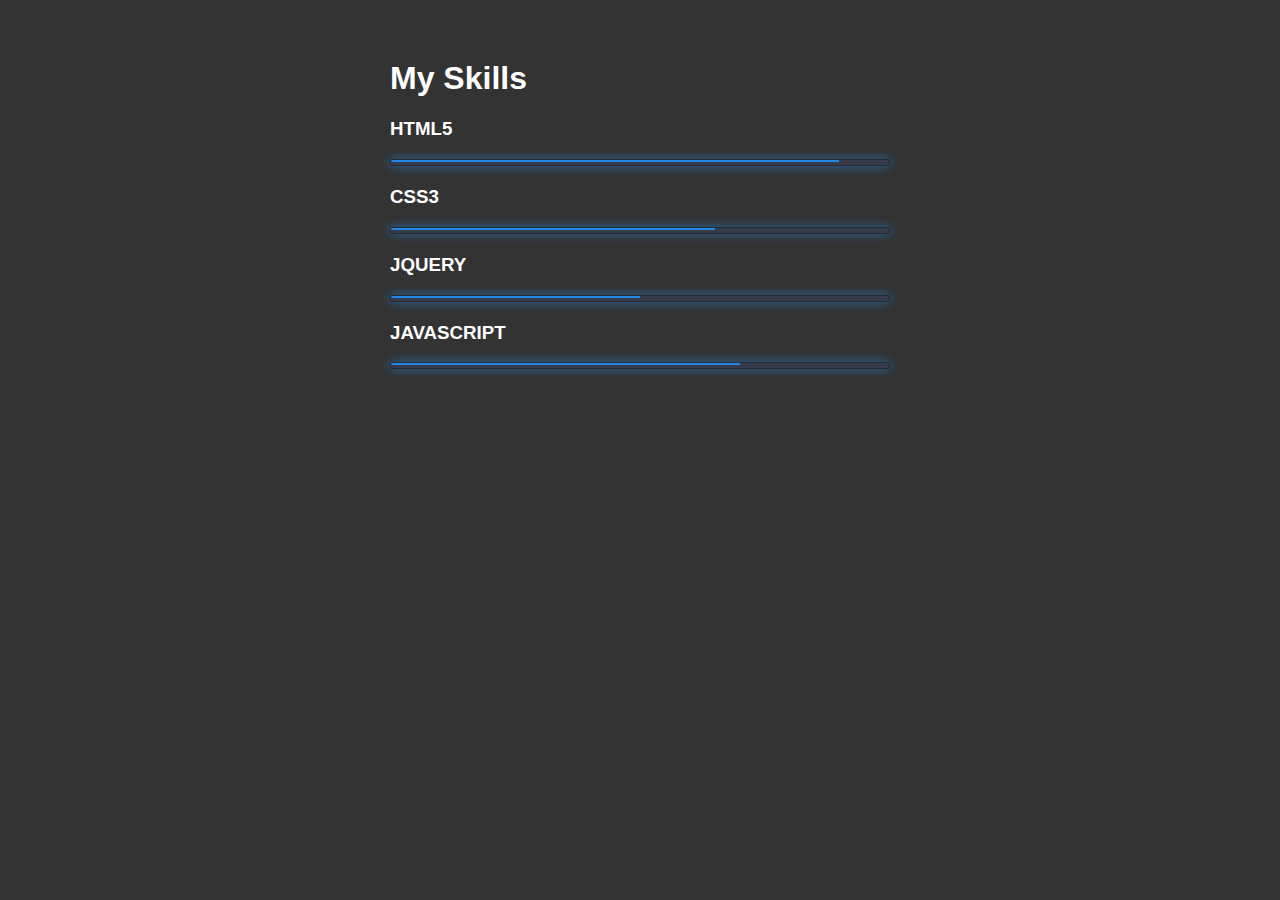
<file: Barra-de-skills/Barra-01/index.html>
<!DOCTYPE html>
<html lang="en">
<head>
	<meta charset="UTF-8">
	<meta name="viewport" content="width=device-width, initial-scale=1.0">
	<title>Document</title>
	<link rel="stylesheet" href="style.css">
</head>
<body>
	<div class="skills">
		<h1>My Skills</h1>
		<li>
			<h3>HTML5</h3><span class="bar"><span class="html"></span></span>
		</li>

		<li>
			<h3>CSS3</h3><span class="bar"><span class="css"></span></span>
		</li>

		<li>
			<h3>JQUERY</h3><span class="bar"><span class="jquery"></span></span>
		</li>

		<li>
			<h3>JAVASCRIPT</h3><span class="bar"><span class="javascript"></span></span>
		</li>
	</div>
</body>
</html>
</file>
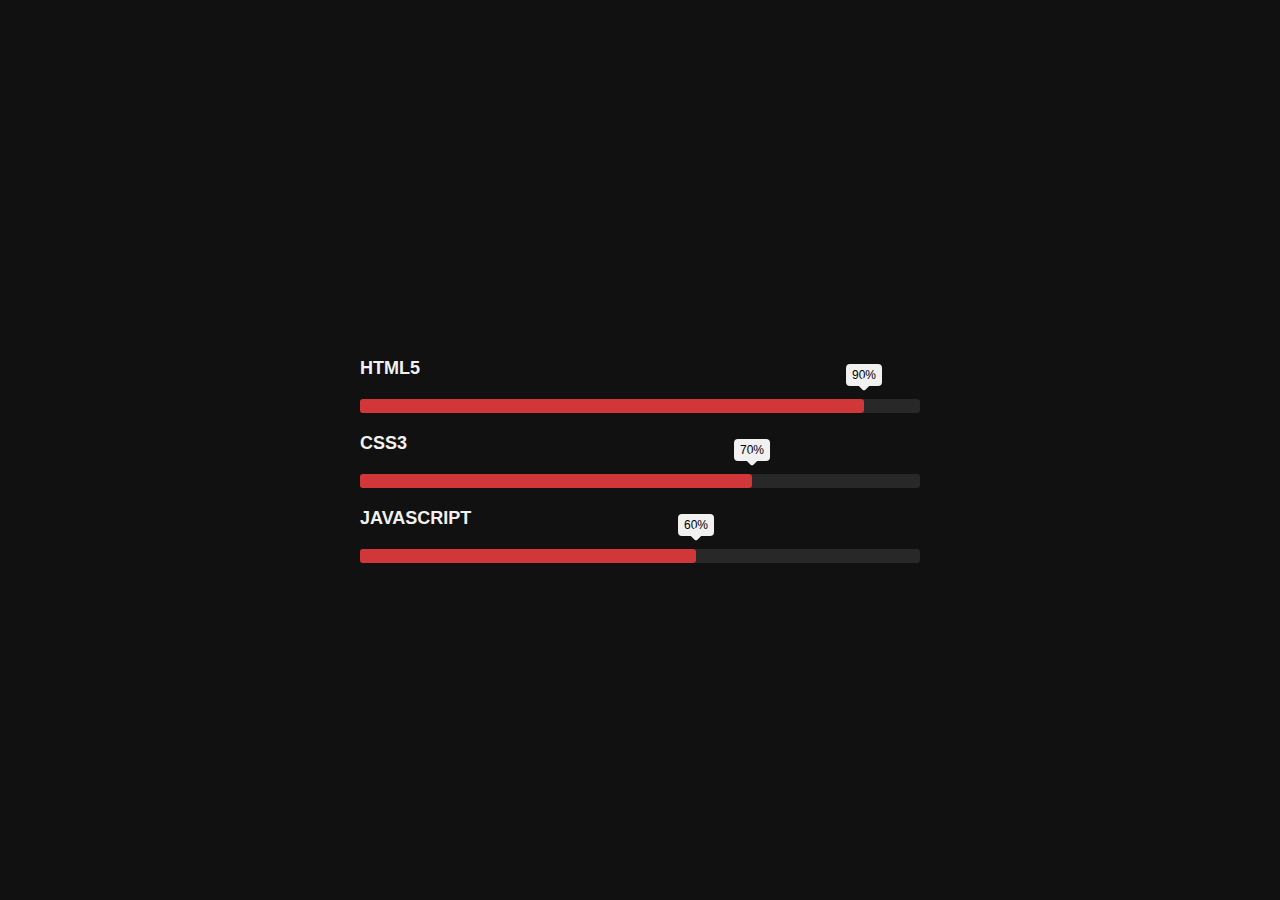
<file: Barra-de-skills/Barra-02/index.html>
<!DOCTYPE html>
<html lang="en">
<head>
	<meta charset="UTF-8">
	<meta name="viewport" content="width=device-width, initial-scale=1.0">
	<title>Skills bar</title>
	<link rel="stylesheet" href="style.css">
</head>
<body>
	<div class="skills">
		<div class="skill">
			<div class="skill-name">HTML5</div>
			<div class="skill-bar">
				<div class="skill-per" per="90%"  style="max-width: 90%"></div>
			</div>
		</div>

		<div class="skill">
			<div class="skill-name">CSS3</div>
			<div class="skill-bar">
				<div class="skill-per" per="70%"  style="max-width: 70%"></div>
			</div>
		</div>

		<div class="skill">
			<div class="skill-name">Javascript</div>
			<div class="skill-bar">
				<div class="skill-per" per="60%"  style="max-width: 60%"></div>
			</div>
		</div>
	</div>
</body>
</html>
</file>
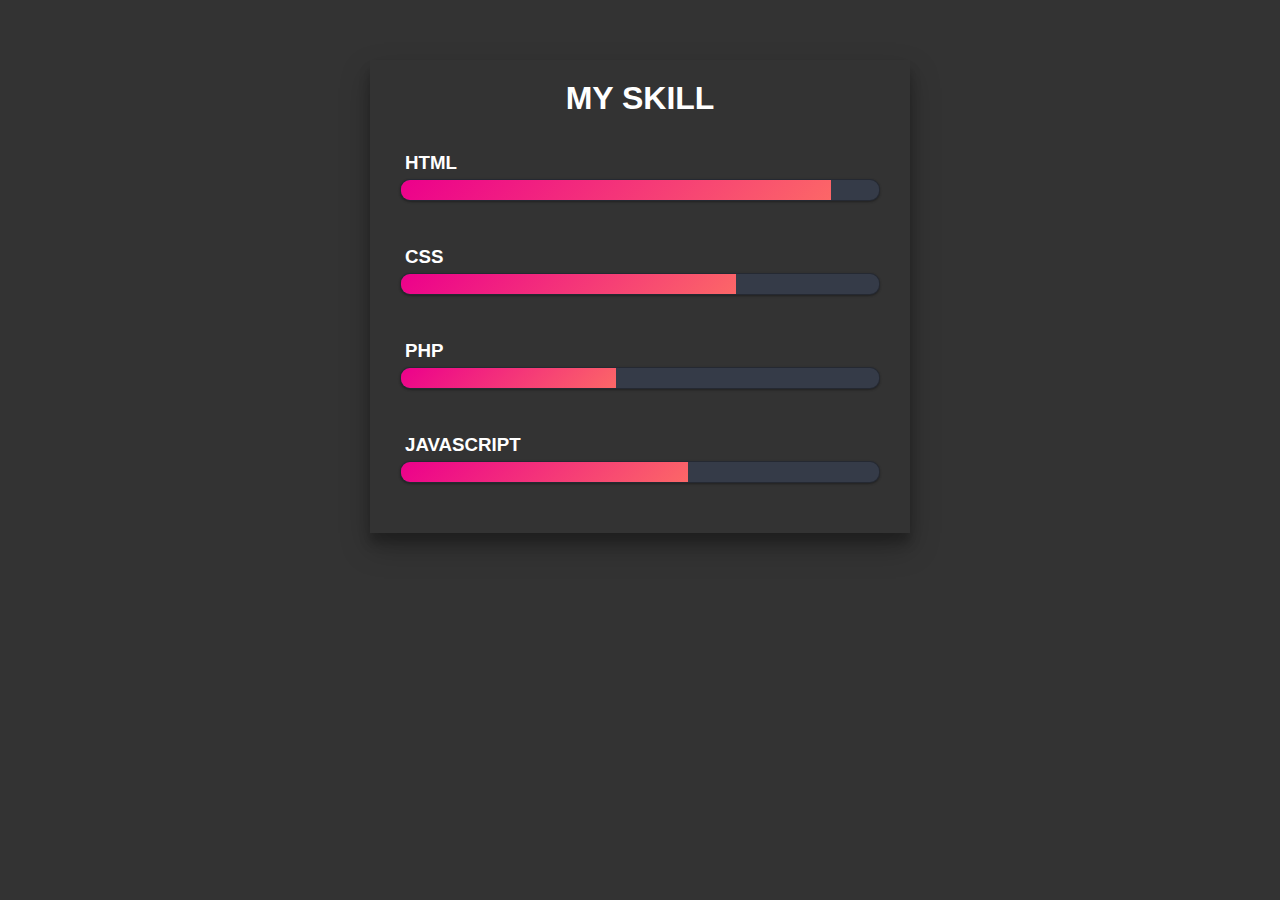
<file: Barra-de-skills/Barra-03/index.html>
<!DOCTYPE html>
<html lang="en">
<head>
	<meta charset="UTF-8">
	<meta name="viewport" content="width=device-width, initial-scale=1.0">
	<title>Document</title>
	<link rel="stylesheet" href="style.css">
</head>
<body>
	<div class="skill">
		<h1>My Skill</h1>

		<li><h3>html</h3>
          <span class="bar"><span class="html"></span></span>

		</li>

		<li><h3>css</h3>
          <span class="bar"><span class="css"></span></span>

		</li>

		<li><h3>php</h3>
          <span class="bar"><span class="php"></span></span>

		</li>

		<li><h3>javascript</h3>
          <span class="bar"><span class="javascript"></span></span>

		</li>
	</div>
</body>
</html>
</file>
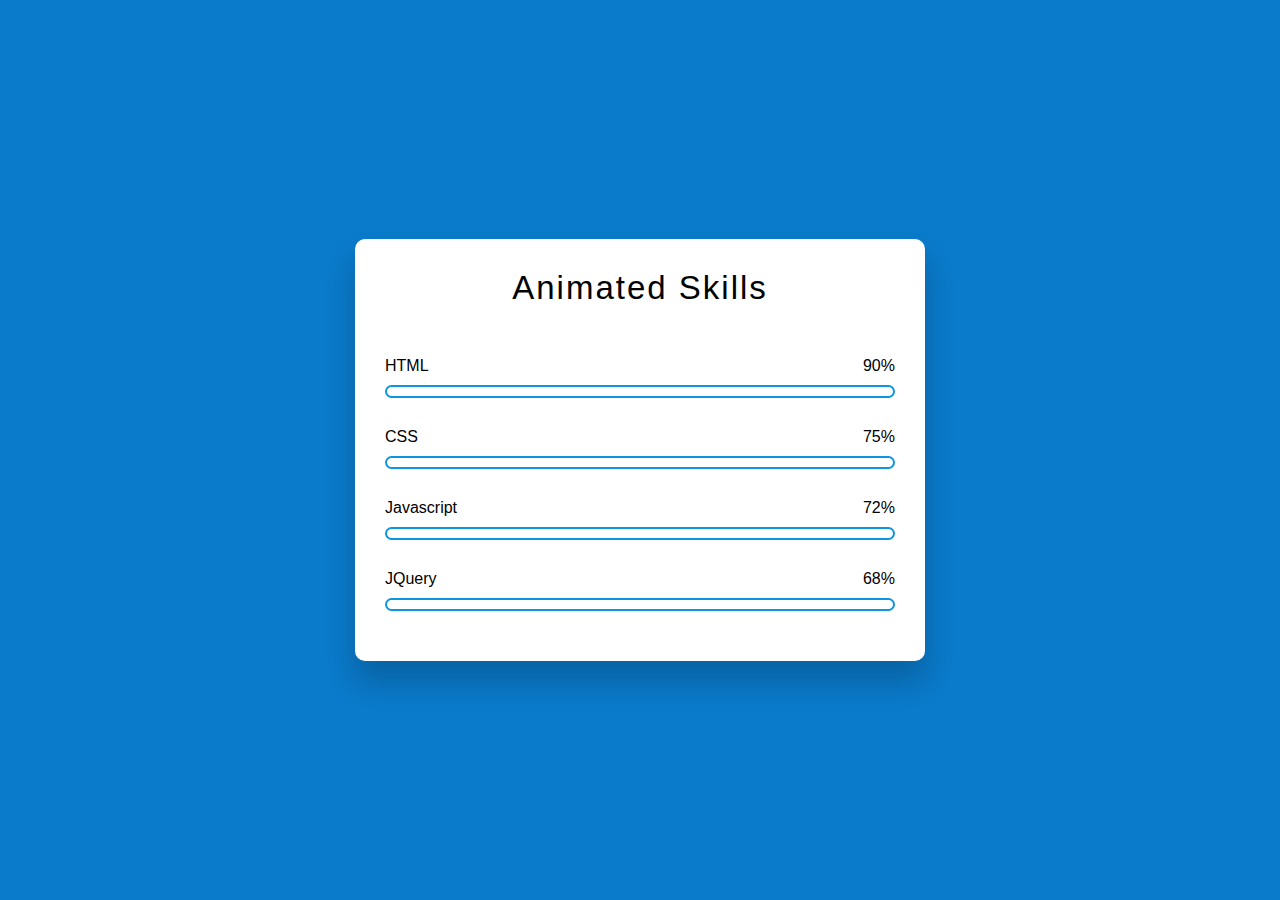
<file: Barra-de-skills/Barra-04/index.html>
<!DOCTYPE html>
<html lang="en">
<head>
	<meta charset="UTF-8">
	<meta name="viewport" content="width=device-width, initial-scale=1.0">
	<title>Document</title>
	<link rel="stylesheet" href="css.css">
</head>
<body>
	<div class="wrapper">
		<div class="container">
			<h2>Animated Skills</h2>
			<!-- 1st skills bar --->
			
			<div class="skills">
				<div class="details">
					<span>HTML</span>
					<span>90%</span>
				</div>
				<div class="bar">
					<div id="html-bar"></div>
				</div>
			</div>
              <!-- 2st skills bar --->
			<div class="skills">
				<div class="details">
					<span>CSS</span>
					<span>75%</span>
				</div>
				<div class="bar">
					<div id="css-bar"></div>
				</div>
			</div>

            <!-- 3st skills bar --->
			<div class="skills">
				<div class="details">
					<span>Javascript</span>
					<span>72%</span>
				</div>
				<div class="bar">
					<div id="javascript-bar"></div>
				</div>
			</div>
                 <!-- 4st skills bar --->
				<div class="skills">
				<div class="details">
					<span>JQuery</span>
					<span>68%</span>
				</div>
				<div class="bar">
					<div id="jquery-bar"></div>
				</div>
			</div>
		</div>
	</div>
</body>
</html>
</file>
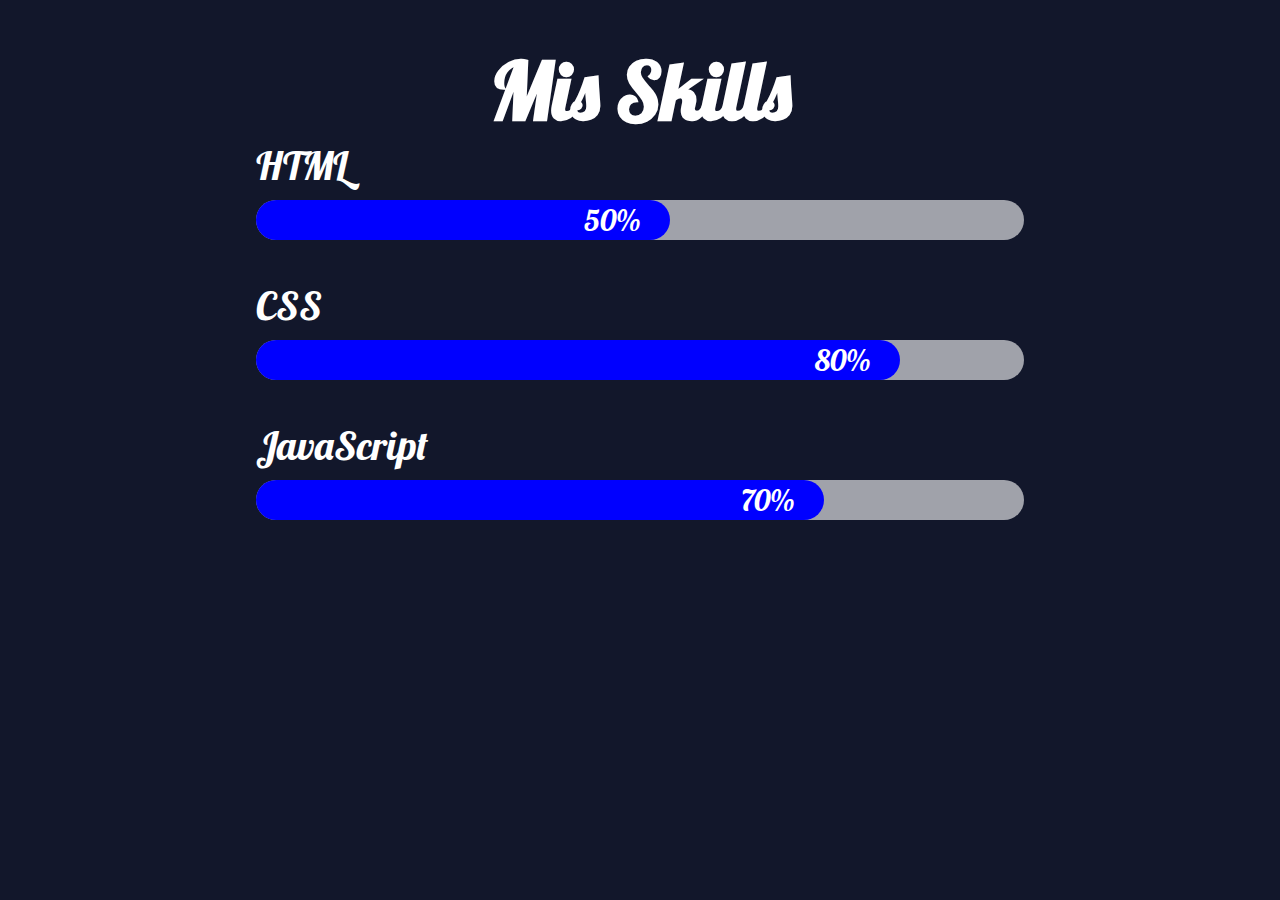
<file: Barra-de-skills/Barra-05/index.html>
<!DOCTYPE html>
<html lang="en">
<head>
	<meta charset="UTF-8">
	<meta name="viewport" content="width=device-width, initial-scale=1.0">
	<title>Document</title>
	<link rel="stylesheet" type="text/css" href="style.css">
</head>
<body>
<h1>Mis Skills</h1>
<div class="skills-area">
	<div class="skill">
		<div class="skill-title">HTML</div>
		<div class="skill-bar"></div>
		<div class="html skill-fill">
			<span class="skill-percent">50%</span>
		</div>
	</div>

	<div class="skill">
		<div class="skill-title">CSS</div>
		<div class="skill-bar"></div>
		<div class="css skill-fill">
			<span class="skill-percent">80%</span>
		</div>
	</div>

	<div class="skill">
		<div class="skill-title">JavaScript</div>
		<div class="skill-bar"></div>
		<div class="js skill-fill">
			<span class="skill-percent">70%</span>
		</div>
	</div>
</div>
</body>
</html>
</file>
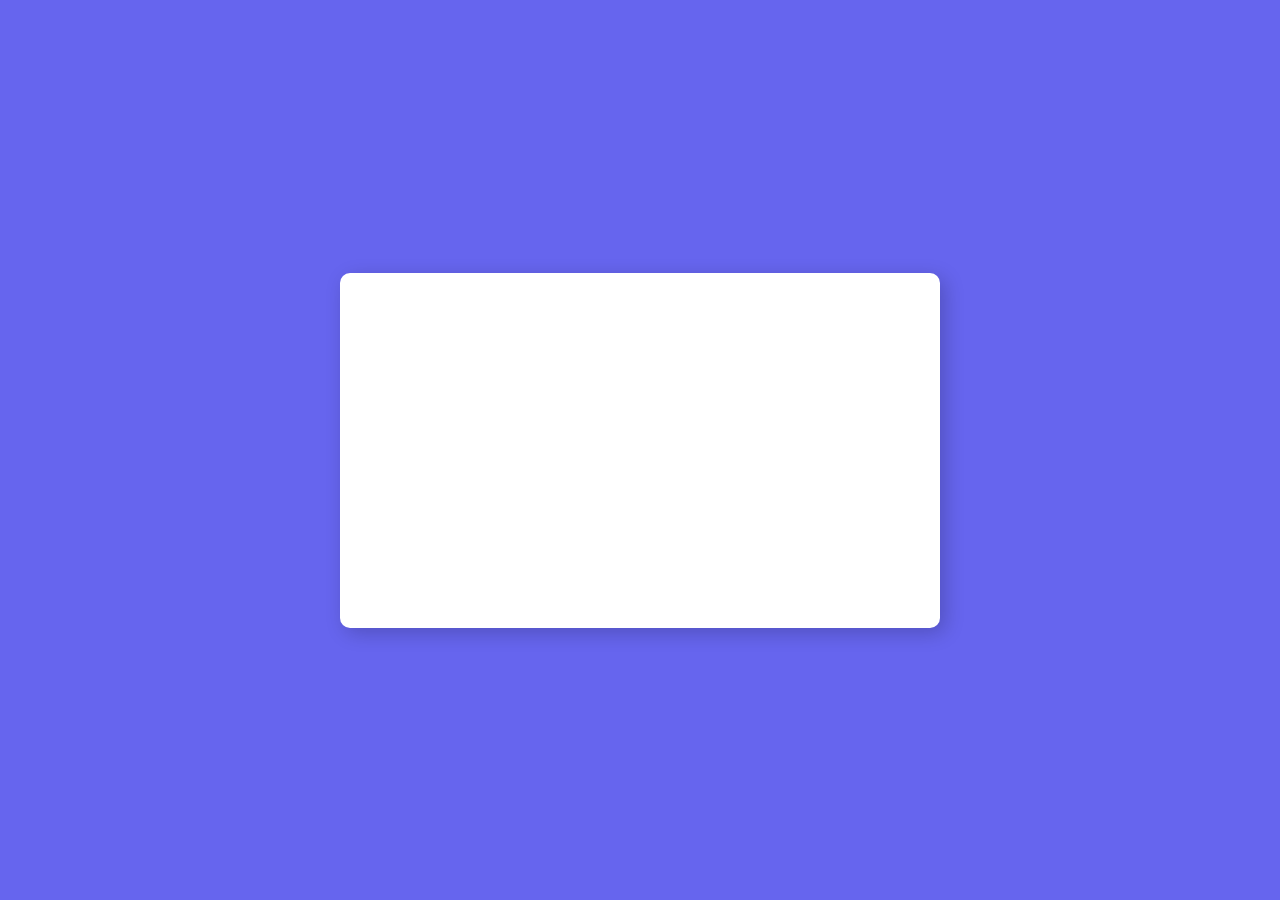
<file: Barra-de-skills/Barra-06/index.html>
<!DOCTYPE html>
<html lang="en">
<head>
	<meta charset="UTF-8">
	<meta name="viewport" content="width=device-width, initial-scale=1.0">
	<title>Document</title>
	<link rel="stylesheet" href="style.css">
</head>
<body>
	<div class="skills-bar">
		<div class="bar">
			<div class="info">
				<span>HTML</span>
			</div>
			<div class="progress-line html"><span></span></div>
		</div>

			<div class="bar">
			<div class="info">
				<span>Python</span>
			</div>
			<div class="progress-line python">
				<span></span>
			</div>
		</div>

		<div class="bar">
			<div class="info">
				<span>MySQL</span>
			</div>
			<div class="progress-line mysql"><span></span></div>
		</div>

			<div class="bar">
			<div class="info">
				<span>JQuery</span>
			</div>
			<div class="progress-line jquery"><span></span></div>
		</div>

			<div class="bar">
			<div class="info">
				<span>CSS</span>
			</div>
			<div class="progress-line css"><span></span></div>
		</div>
	</div>
</body>
</html>
</file>
<file: Barra-de-skills/Barra-01/style.css>
*{
	font-family: sans-serif;
	list-style: none;
	padding: 0;
}

body{
	background: #333;
}

.skills{
	width: 500px;
	margin: 60px auto;
	color: white;
}

.skills li{
	margin: 20px 0;
}

.bar{
	background: #353b48;
	display: block;
	height: 5px;
	border: 1px solid rgba(0,0,0,0.3);
	border-radius: 3px;
	overflow: hidden;
	box-shadow: 0 0 10px #2187e7b3;
}

.bar span{
	height: 2px;
	float: left;
	background: #2187e7;
}

.html{
	width: 90%;
	animation: html 2s;
}

.css{
	width: 65%;
	animation: css 2s;
}

.jquery{
	width: 50%;
	animation: jquery 2s;
}

.javascript{
	width: 70%;
	animation: javascript 2s;
}

@keyframes html{
	0%{
		width: 0%;
	}

	100%{
		width: 90%;
	}
}

@keyframes css{
	0%{
		width: 0%;
	}

	100%{
		width: 65%;
	}
}

@keyframes jquery{
	0%{
		width: 0%;
	}

	100%{
		width: 50%;
	}
}

@keyframes javascript{
	0%{
		width: 0%;
	}

	100%{
		width: 70%;
	}
}
</file>
<file: Barra-de-skills/Barra-02/style.css>
*{
	margin: 0;
	padding: 0;
	font-family: "Ubuntu",sans-serif;
	box-sizing: border-box;
}

body{
	min-height: 100vh;
	display: flex;
	align-items: center;
	justify-content: center;
	background: #111;
}

.skills{
	width: 100%;
	max-width: 600px;
	padding: 0 20px;
}

.skill-name{
	font-size: 18px;
	font-weight: 700;
	color: #f1f1f1;
	text-transform: uppercase;
	margin: 20px 0;
}

.skill-bar{
	height: 14px;
	background: #282828;
	border-radius: 3px;
}

.skill-per{
	height: 14px;
	background: #d13639;
	border-radius: 3px;
	position: relative;
	animation: fillBars 2.5s 1;

}

.skill-per::before{
	content: attr(per);
	position: absolute;
	padding: 4px 6px;
	background: #f1f1f1;
	border-radius: 4px;
	font-size: 12px;
	top: -35px;
	right: 0;
	transform: translateX(50%);
}

.skill-per::after{
	content: "";
	position: absolute;
	width: 10px;
	height: 10px;
	background: #f1f1f1;
	top: -20px;
	right: 0;
	transform: translateX(50%)  rotate(45deg);
	border-radius: 2px;

}


@keyframes fillBars{
	from{
		width: 0;
	}

	to{
		width: 100%;
	}
}
</file>
<file: Barra-de-skills/Barra-03/style.css>
*{
	font-family: Gill Sans,sans-serif;
	list-style: none;
	padding: 0;
	margin: 0;
}

body{
	background: #333;
	text-transform: uppercase;
}

h1{
text-align: center;
}

h3{
margin: 5px;
}

.skill{
	width: 500px;
	margin: 60px auto;
	color: #fff;
	padding: 20px;
	box-shadow: 0 14px 28px rgba(0,0,0, 0.25), 0 10px 10px rgba(0,0,0, 0.22);
}

.skill li{
	margin: 20px 0;
	padding: 10px;
}

.bar{
	background: #353b48;
	display: block;
	height: 20px;
	border: 1px solid rgba(0,0,0, 0.3);
	border-radius: 10px;
	overflow: hidden;
	box-shadow: 0 1px 3px rgba(0,0,0, 0.12), 0 1px 2px rgba(0,0,0, 0.24);
	transition: all 0.3s cubic-bezier(.25,.8,.25,1);

}

.bar:hover{
	box-shadow: 0 14px 28px rgba(0,0,0, 0.25), 0 10px 10px rgba(0,0,0, 0.22);
}

.bar span{
	height: 20px;
	float: left;
	background: linear-gradient(135deg,rgba(236,0,140,1)0%, rgba(252,103,103,1)100%);
}

.html{
	width: 90%;
	animation: html 3s;
}

.css{
	width: 70%;
	animation: css 3s;
}

.php{
	width: 45%;
	animation: php 3s;
}

.javascript{
	width: 60%;
	animation: javascript 3s;
}

@keyframes html{
	0%{
		width: 0%;
	}

	100%{
		width: 90%;
	}
}

@keyframes css{
	0%{
		width: 0%;
	}

	100%{
		width: 70%;
	}
}

@keyframes php{
	0%{
		width: 0%;
	}

	100%{
		width: 45%;
	}
}

@keyframes javascript{
	0%{
		width: 0%;
	}

	100%{
		width: 60%;
	}
}
</file>
<file: Barra-de-skills/Barra-04/css.css>
*{
	padding: 0;
	margin: 0;
	box-sizing: border-box;
}
body{
	background-color: #0a7aca;
}

.wrapper{
width: 40%;
min-width: 570px;
position: absolute;
transform: translate(-50%,-50%);
left: 50%;
top: 50%;
}

.container{
	width: 100%;
	background-color: white;
	padding: 30px 30px 50px;
	border-radius: 10px;
	box-shadow: 0 20px 30px rgba(0,0,0,0.2);

}

.container *{
	font-family: sans-serif;
	color: black;
	font-weight: 500;
}

h2{
	margin-bottom: 50px;
	font-size: 33px;
	text-align: center;
	font-weight: bold;
	letter-spacing: 2px;
}

.details{
	width: 100%;
	display: flex;
	justify-content: space-between;
	margin-bottom: 10px;
}

.bar{
	position: relative;
	border: 2px solid #0d96e0;
	border-radius: 20px;
}

.bar div{
	position: relative;
	width: 0%;
	height: 9px;
	border-radius: 10px;
	background-color: #0d96e0;

}

.skills:not(:last-child){
	margin-bottom: 30px;
}

/* CSS Animation */

#html-bar{
	animation: html-fill 2s forwards;
}


@keyframes html-fill{
100%{
	width: 90%;
	background: green;
}
}

#css-bar{
	animation: css-fill 2s forwards;
}


@keyframes css-fill{
100%{
	width: 75%;
	background: yellow;

	}
}

#javascript-bar{
	animation: javascript-fill 2s forwards;
}


@keyframes javascript-fill{
100%{
	width: 72%;
	background: orange;

	}
}

#jquery-bar{
	animation: jquery-fill 2s forwards;
}


@keyframes jquery-fill{
100%{
	width: 68%;
	background: blue;

	}
}
</file>
<file: Barra-de-skills/Barra-05/style.css>
@import url('https://fonts.googleapis.com/css2?family=Lobster&display=swap');

*{
	margin: 0;
	padding: 0;
}

body{
	background-color: #12172b;
	color: white;
	font-family: 'Lobster', cursive;
}

h1{
	text-align: center;
	margin-top: 40px;
	font-size: 80px;
}

.skills-area{
	display: flex;
	flex-direction: column;
	padding: 0 20%;
}

.skill{
	position: relative;
	margin-bottom: 40px;
}

.skill-title{
	font-size: 40px;
	margin-bottom: 10px;
}

.skill-bar{
	width: 100%;
	background: rgba(255,255,255, 0.6);
	height: 40px;
	z-index: -1;
	border-radius: 100px;
	position: absolute;
}

.skill-fill{
	background: blue;
	height: 40px;
	border-radius: 100px;
	display: flex;
	justify-content: flex-end;
	align-items: center;
	padding-right: 30px;
	overflow: hidden;

}

.skill-percent{
	font-size: 30px;
}

.html{
	animation: html 2s;
	width: 50%;
}

.css{
	animation: css 2s;
	width: 80%;
}

.js{
	animation: js 2s;
	width: 70%;
}

@keyframes html{
	from{
        width: 0;
	}
	to{
		width: 50%;
	}
}

@keyframes css{
	from{
        width: 0;
	}
	to{
		width: 80%;
	}
}

@keyframes js{
	from{
        width: 0;
	}
	to{
		width: 70%;
	}
}

@media only screen and (max-width: 750px;){
	.skills-area{
		padding: 0 5%;
	}
}
</file>
<file: Barra-de-skills/Barra-06/style.css>
@import url('https://fonts.googleapis.com/css2?family=Poppins:wght@200;300;400;500;600;700&display=swap');

*{
	padding: 0;
	margin: 0;
	box-sizing: border-box;
	font-family: 'Poppins', sans-serif;
}

html,body{
	display: grid;
	height: 100%;
	place-items:center;
	background: #6665ee;
}

.skills-bar{
	width: 600px;
	background: #fff;
	border-radius: 10px;
	padding: 25px 30px;
	box-shadow: 5px 5px 20px rgba(0,0,0,0.2);
	border-radius: 10px;
}

.skills-bar .bar{
	margin:20px 0;
}

.skills-bar .bar:first-child{
	margin-top: 0px;
}

.skills-bar .bar .info{
	margin-bottom: 5px;

}

.skills-bar .bar .info span{
	font-size: 17px;
	font-weight: 500;
	opacity: 0;
	animation: showText 0.5s 1s linear forwards;
}

@keyframes showText{
100%{
	opacity: 1;
}
}

.skills-bar .bar .progress-line{
	position: relative;
	height: 10px;
	width: 100%;
	background: #f0f0f0;
	border-radius: 10px;
	transform: scaleX(0);
	transform-origin: left;
	box-shadow: inset 0px 1px 1px rgba(0,0,0,0.05),0px 1px rgba(255,255,255,0.8);
	animation: animate 1s cubic-bezier(1,0,0.5,1) forwards;
}

.bar .progress-line span{
	height: 100%;
	width: 80%;
	background-color: #6665ee;
	position: absolute;
	border-radius: 10px;
	transform: scaleX(0);
	transform-origin: left;
	animation: animate 1s 1s cubic-bezier(1,0,0.5,1) forwards;
}
@keyframes animate{
100%{
	transform: scaleX(1);
}
}

.progress-line .html span{
	width: "90%";
}

.progress-line .python span{
	width: "60%";
}

.progress-line .mysql span{
	width: "85%";
}

.progress-line .jquery span{
	width: "50%";
}

.progress-line .css span{
	width: "75%";
}

.bar .progress-line span::before{
	position: absolute;
	content: "";
	right: 0;
	top: -10px;
	height: 0;
	width: 0;
	border: 7px solid transparent;
	border-bottom-width: 0px;
	border-right-width: 0px;
	border-top-color: #000;
	opacity: 0;
	animation: showText2 0.5s 1.5s linear forwards;

}

.bar .progress-line span::after{
    position: absolute;
	right: 0;
	top: -28px;
	color: #fff;
	font-size: 12px;
	font-weight: 500;
	background: #000;
	padding: 1px 8px;
	border-radius: 3px;
	opacity: 0;
	animation: showText2 0.5s 1.5s linear forwards;
}
@keyframes showText2{
	100%{
		opacity: 1;
	}
}

.progress-line.html span::after{
  content: "90%";
}
.progress-line.python span::after{
  content: "60%";
}
.progress-line.mysql span::after{
  content: "85%";
}
.progress-line.jquery span::after{
  content: "50%";
}
.progress-line.css span::after{
  content: "75%";
}
</file>
